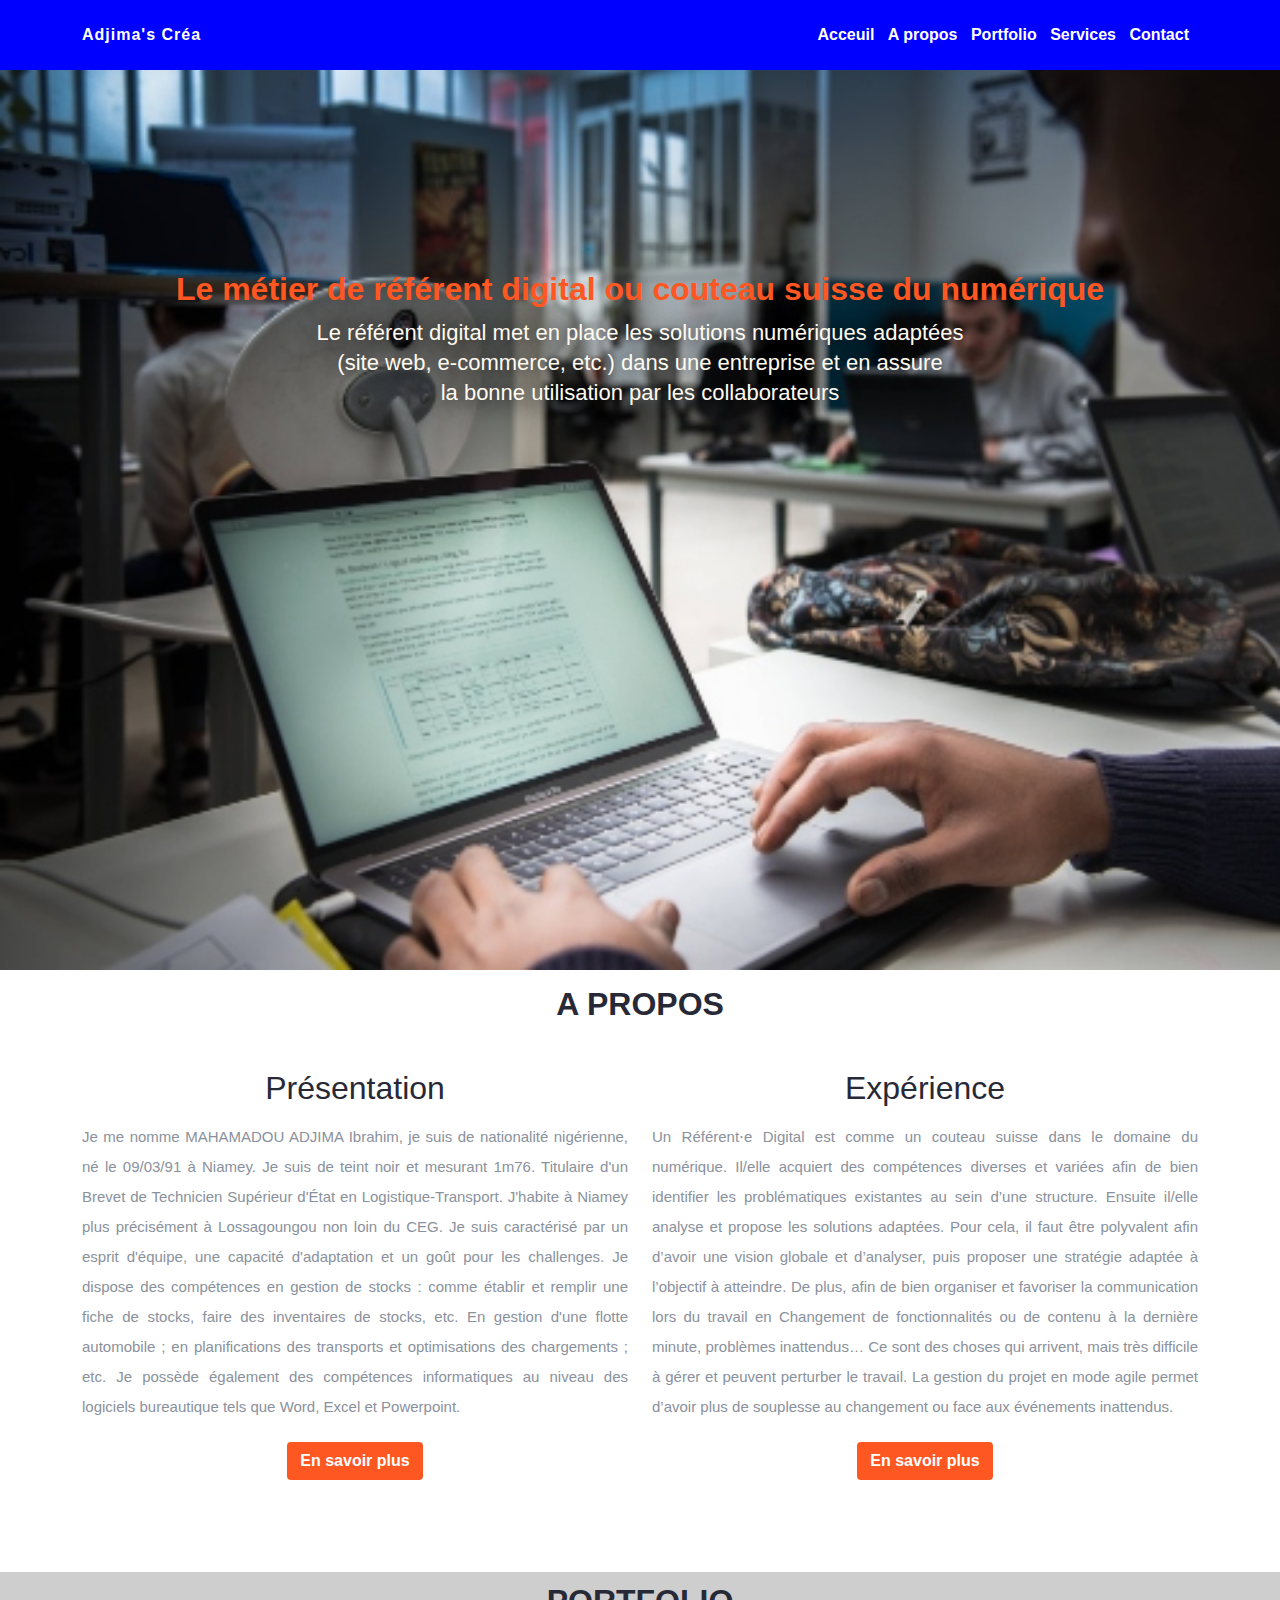
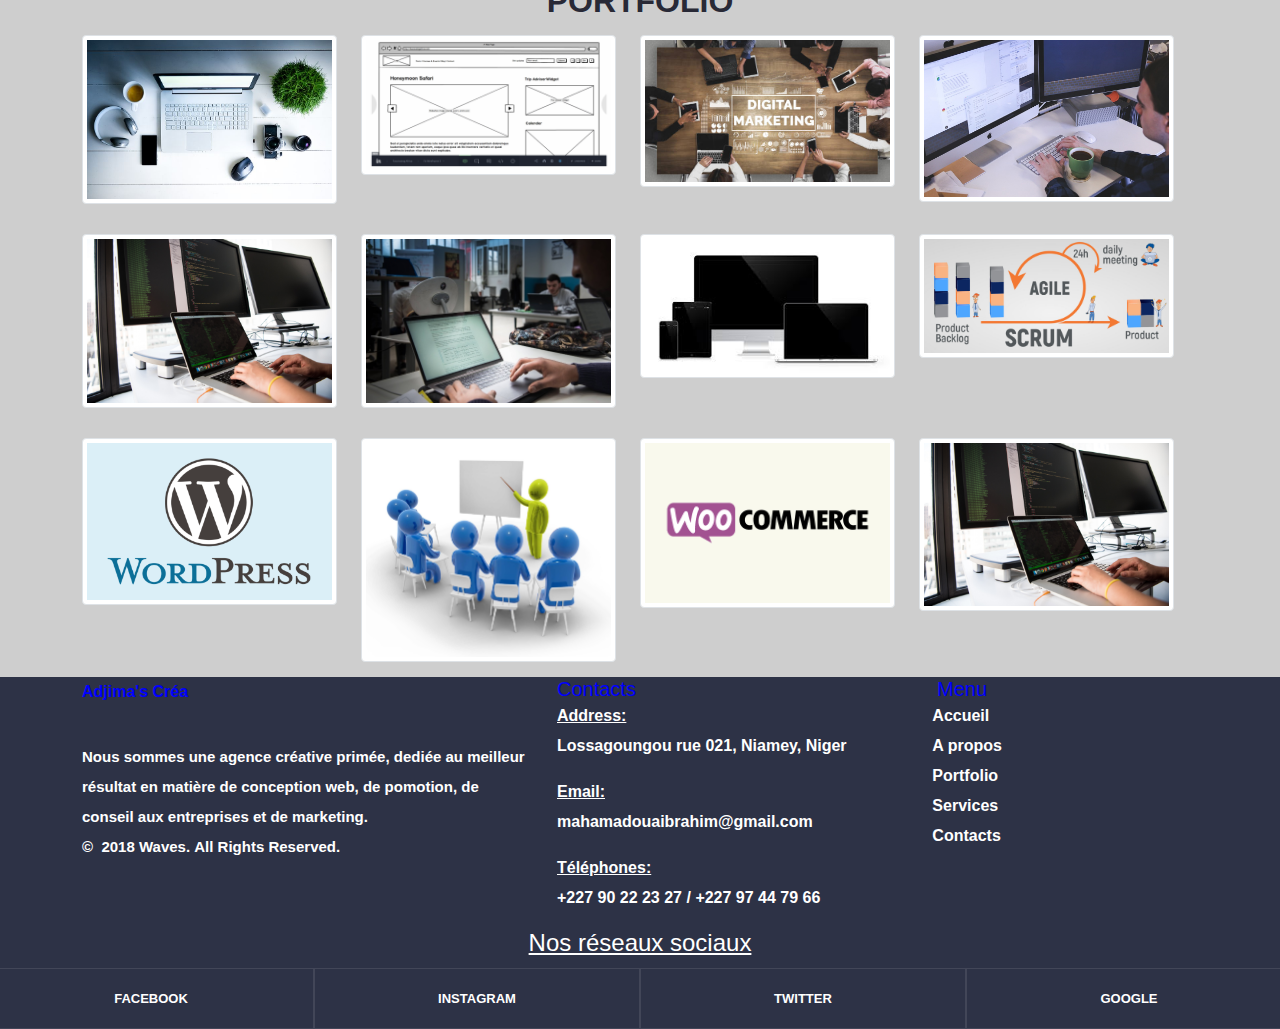
<file: index.html>
<!DOCTYPE html>
<html>
<head>
	<meta charset="utf-8">
	<meta name="viewport" content="width=device-width, initial-scale=1">
	<title>mon premier site</title>
	<!-- CSS only -->
	<link rel="stylesheet" type="text/css" href="css/bootstrap.css">
	<link rel="stylesheet" type="text/css" href="css/style.css">
	
</head>

<!--     contenu de mon site    -->

<body>
	<header class="container-fluid header">
    <div class="container">
      <a href="#" class="logo">Adjima's créa </a>
      <nav class="Menu">
        <a href="index.html"> Acceuil </a>
        <a href="#about"> A propos </a>
        <a href="#Portfolio"> Portfolio </a>
        <a href="service.html">Services </a>
        <a href="contact.html">Contact </a>
      </nav>
    </div>
  </header>
<!--         end header      -->	

<!--         bannière        -->	
<section class="container-fluid banner">
	<div class="image-wrap">
        <div class="img-content">
            <img src="images/apple.jpg" alt="">
        </div>
        
    </div>
	<div class="inner-banner">
		<h2>Le métier de référent digital ou couteau suisse du numérique</h2>
		<p>Le référent digital met en place les solutions numériques adaptées<br> (site web, e-commerce, etc.) dans une entreprise et en assure<br> la bonne utilisation par les collaborateurs</p>
		
	</div>
	</div>
</section>
<!--       end  bannière        -->	

<!--         à propos        -->  
<section id="about" class="container-fluid about">
	<div class="container">
		<div class="row">
			<h2 style="padding-top: 15px;font-weight: bold;">A PROPOS </h2>
			<article class="col-nd-6 col-lg-6 col-xs-12 col-sn-12">
				<h2 style="padding-bottom: 15px;">Présentation</h2>
				<p>
                    Je me nomme MAHAMADOU ADJIMA Ibrahim, je suis de nationalité nigérienne, né le 09/03/91 à Niamey. Je suis de teint noir et mesurant 1m76. Titulaire d'un Brevet de Technicien Supérieur d'État en Logistique-Transport. J'habite à Niamey plus précisément à Lossagoungou non loin du CEG.
                    Je suis caractérisé par un esprit d'équipe, une capacité d'adaptation et un goût pour les challenges. Je dispose des compétences en gestion de stocks : comme établir et remplir une fiche de stocks, faire des inventaires de stocks, etc. En gestion d'une flotte automobile ; en planifications des transports et optimisations des chargements ; etc. Je possède également des compétences informatiques au niveau des logiciels bureautique tels que Word, Excel et Powerpoint.
				</p>
				<a href="Présentation.html"><button class="btn btn-custom">En savoir plus</button></a>
			</article>
			<article class="col-nd-6 col-lg-6 col-xs-12 col-sn-12">
				<h2 style="padding-bottom: 15px;"> Expérience </h2>
				<p>
					Un Référent⋅e Digital est comme un couteau suisse dans le domaine du numérique.
                    Il/elle acquiert des compétences diverses et variées afin de bien identifier les problématiques existantes au sein d’une structure. Ensuite il/elle analyse et propose les solutions adaptées. Pour cela, il faut être polyvalent afin d’avoir une vision globale et d’analyser, puis proposer une stratégie adaptée à l’objectif à atteindre.
                    De plus, afin de bien organiser et favoriser la communication lors du travail en Changement de fonctionnalités ou de contenu à la dernière minute, problèmes inattendus… Ce sont des choses qui arrivent, mais très difficile à gérer et peuvent perturber le travail. La gestion du projet en mode agile permet d’avoir plus de souplesse au changement ou face aux événements inattendus.
				</p>
				<a href="cv.pdf"><button class="btn btn-custom"> En savoir plus</button></a>
			</article>
		</div>
	</div>
</section>	
<!--      end à propos        -->

<!--         portfolio        -->
<section id="Portfolio" class="container-fluid portfolio" style="background: #cecece;">
	<div class="container">
	<div class="row">
        <h2 style="padding-top: 10px;font-weight: bold;text-align: center;">PORTFOLIO </h2>
		<div class="row">
            <div class="col-lg-3 col-md-4 col-xs-6 thumb">
                
                    <img class="img-thumbnail"
                         src="images/computer.jpg"
                         alt="Another alt text">
            
            </div>
            <div class="col-lg-3 col-md-4 col-xs-6 thumb">
                
                    <img class="img-thumbnail"
                         src="images/wireframe.png"
                         alt="Another alt text">
                
            </div>

            <div class="col-lg-3 col-md-4 col-xs-6 thumb">
                
                    <img class="img-thumbnail"
                         src="images/social.jpg"
                         alt="Another alt text">
               
            </div>
            <div class="col-lg-3 col-md-4 col-xs-6 thumb">
                
                    <img class="img-thumbnail"
                         src="images/banner.jpg"
                         alt="Another alt text">
                
            </div>
            <div class="col-lg-3 col-md-4 col-xs-6 thumb">
                
                    <img class="img-thumbnail"
                         src="images/ibe.jpg"
                         alt="Another alt text">
                
            </div>
            <div class="col-lg-3 col-md-4 col-xs-6 thumb">
                
                    <img class="img-thumbnail"
                         src="images/apple.jpg"
                         alt="Another alt text">
                
            </div>
            <div class="col-lg-3 col-md-4 col-xs-6 thumb">
                
                    <img class="img-thumbnail"
                         src="images/images.jpg"
                         alt="Another alt text">
            
            </div>
            <div class="col-lg-3 col-md-4 col-xs-6 thumb">
                
                    <img class="img-thumbnail"
                         src="images/agile.jpg"
                         alt="Another alt text">
                
            </div>
            <div class="col-lg-3 col-md-4 col-xs-6 thumb">
                

                    <img class="img-thumbnail"
                         src="images/wordpress.gif"
                         alt="Another alt text">
                
            </div>
            <div class="col-lg-3 col-md-4 col-xs-6 thumb">
                
                    <img class="img-thumbnail"
                         src="images/formation.jpg"
                         alt="Another alt text">
                
            </div>
            <div class="col-lg-3 col-md-4 col-xs-6 thumb">
                
                    <img class="img-thumbnail"
                         src="images/woocommerce.jpg"
                         alt="Another alt text">
                
            </div>
            <div class="col-lg-3 col-md-4 col-xs-6 thumb">
                
                    <img class="img-thumbnail"
                         src="images/ibe.jpg"
                         alt="Another alt text">
                
        </div>


        
</section>
<!--      end portfolio       --> 


<!--      Mon footer      --> 

<footer class="section footer-classic context-dark bg-image" style="background: #2d3246;">
        <div class="container">
          <div class="row row-30">
            <div class="col-md-4 col-xl-5">
              <div class="pr-xl-4"><a href="#" style="padding-top: 6px;color: blue;">Adjima's Créa</a>

                <p style="padding-top: 35px;">Nous sommes une agence créative primée, dediée au meilleur résultat en matière de conception web, de pomotion, de conseil aux entreprises et de marketing.</p>
                <!-- Rights-->
                <p class="rights"><span>©  </span><span class="copyright-year">2018</span><span> </span><span>Waves</span><span>. </span><span>All Rights Reserved.</span></p>
              </div>
            </div>
            <div class="col-md-4">
              <h5 style="color: blue;">Contacts</h5>
              <dl class="contact-list">
                <dt><u>Address:</u></dt>
                <dd>Lossagoungou rue 021, Niamey, Niger</dd>
              </dl>
              <dl class="contact-list">
                <dt><u>Email:</u></dt>
                <dd><a href="mailto:#">mahamadouaibrahim@gmail.com</a></dd>
              </dl>
              <dl class="contact-list">
                <dt><u>Téléphones:</u></dt>
                <dd><a href="tel:#">+227 90 22 23 27</a> <span>/</span> <a href="tel:#">+227 97 44 79 66</a>
                </dd>
              </dl>
            </div>
            <div class="col-md-4 col-xl-3">
              <h5 style="color: blue;">Menu</h5>
              <ul class="nav-list">
                <li><a href="index.html">Accueil</a></li>
                <li><a href="#about">A propos</a></li>
                <li><a href="#Portfolio">Portfolio</a></li>
                <li><a href="service.html">Services</a></li>
                <li><a href="contact.html">Contacts</a></li>
              </ul>
            </div>
          </div>
        </div>
            <h4 style="padding-bottom: 10px;text-align: center;color: white;padding-bottom: 10px;"><u>Nos réseaux sociaux</u></h4>
        <div class="row no-gutters social-container">
          <div class="col"><a class="social-inner" href="https://www.facebook.com"><span class="icon mdi mdi-facebook"></span><span>Facebook</span></a></div>
          <div class="col"><a class="social-inner" href="https://www.instagram.com"><span class="icon mdi mdi-instagram"></span><span>instagram</span></a></div>
          <div class="col"><a class="social-inner" href="https://www.twitter.com"><span class="icon mdi mdi-twitter"></span><span>twitter</span></a></div>
          <div class="col"><a class="social-inner" href="https://www.google.com"><span class="icon mdi mdi-youtube-play"></span><span>google</span></a></div>
        </div>
      </footer>
      <link rel="stylesheet" type="text/css" href="js/bootstrap.js">
</body>
</html>
</file>
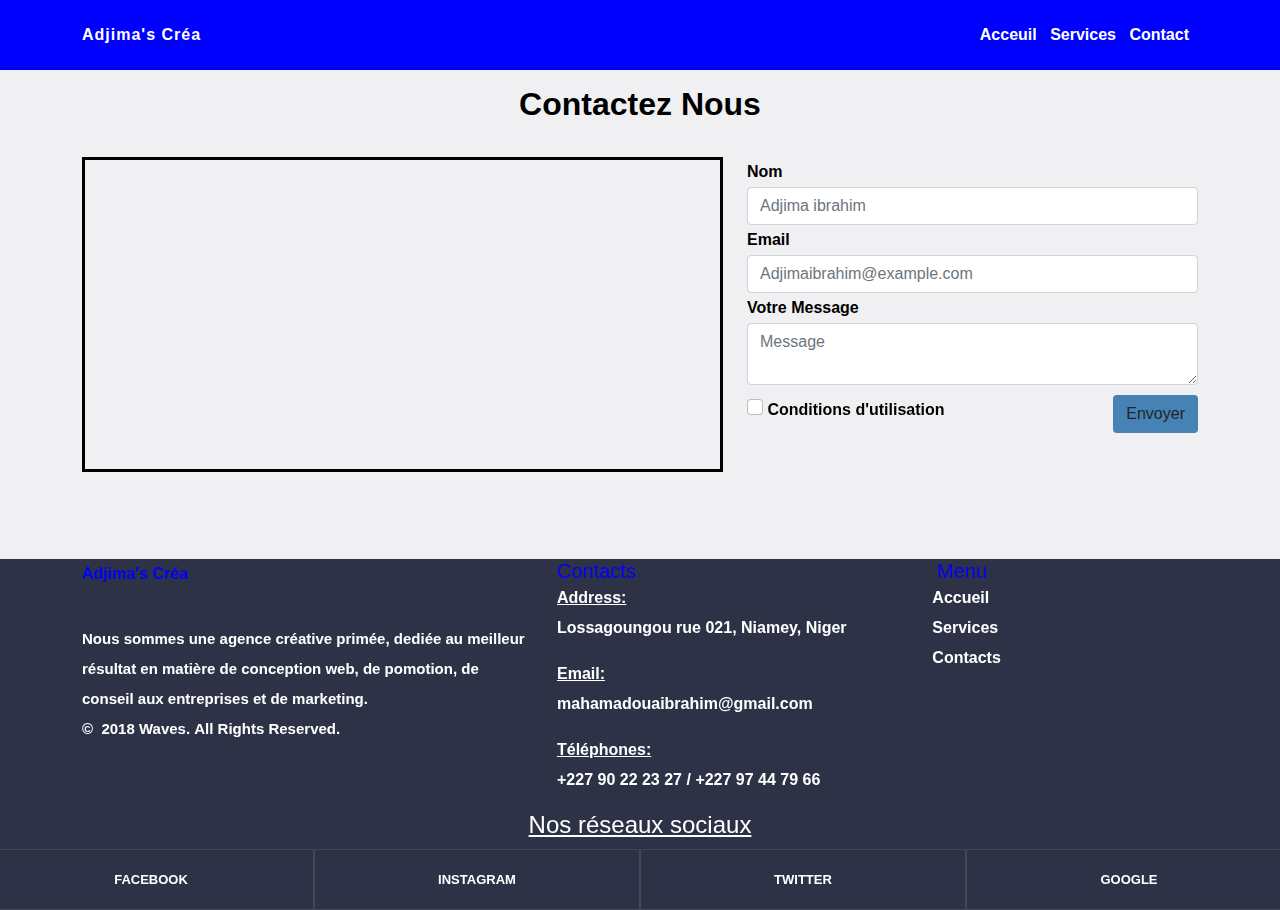
<file: contact.html>
<!DOCTYPE html>
<html>
<head>
  <meta charset="utf-8">
  <meta name="viewport" content="width=device-width, initial-scale=1">
  <title>mon premier site</title>
  <!-- CSS only -->
  <link rel="stylesheet" type="text/css" href="css/bootstrap.css">
  <link rel="stylesheet" type="text/css" href="css/style.css">
</head>
<!--     contenu de mon site    -->
<body>

  <header class="container-fluid header">
    <div class="container">
      <a href="index.html" class="logo">Adjima's Créa</a>
      <nav class="Menu">
        <a href="index.html"> Acceuil </a>
        
        <a href="service.html">Services </a>
        <a href="contact.html">Contact </a>
      </nav>
    </div>
  </header>
<section class="contactform">
  <div class="container">
    <div class="well well-sm">
      <h2><strong>Contactez Nous</strong></h2>
    </div>
  <div class="row">
    <div class="col-md-7">
        <iframe src="https://www.google.com/maps/embed?pb=!1m10!1m8!1m3!1d3736489.7218514383!2d90.21589792292741!3d23.857125486636733!3m2!1i1024!2i768!4f13.1!5e0!3m2!1sen!2sbd!4v1506502314230" width="100%" height="315" frameborder="0" style="border: solid;" allowfullscreen></iframe>
      </div>

      <div class="col-md-5">
          
        <form class="form-horizontal">
                    <div class="form-group">
                      <label for="exampleInputName2">Nom</label>
                      <input type="text" class="form-control" id="exampleInputName2" placeholder="Adjima ibrahim">
                    </div>
                    <div class="form-group">
                      <label for="exampleInputEmail2">Email</label>
                      <input type="email" class="form-control" id="exampleInputEmail2" placeholder="Adjimaibrahim@example.com">
                    </div>
                    <div class="form-group ">
                      <label for="exampleInputText">Votre Message</label>
                     <textarea  class="form-control" placeholder="Message"></textarea> 
                    </div>
                    <div style="padding-top: 10px;"><input class="form-check-input" type="checkbox" value="" id="invalidCheck2" required>
                <label class="form-check-label" for="invalidCheck2">
                  Conditions d'utilisation
                </label>
                <button type="submit" class="btn btn-default1" style="float: right; background: steelblue;">Envoyer</button>
              </div>  
        </form>
      </div>
    </div>
  </div>
</section>
<footer class="section footer-classic context-dark bg-image" style="background: #2d3246;">
      <div class="container">
        <div class="row row-30">
          <div class="col-md-4 col-xl-5">
            <div class="pr-xl-4"><a href="index.html" style="padding-top: 6px;color: blue;">Adjima's Créa</a>
                <p style="padding-top: 35px;">Nous sommes une agence créative primée, dediée au meilleur résultat en matière de conception web, de pomotion, de conseil aux entreprises et de marketing.</p>
                <!-- Rights-->
                <p class="rights"><span>©  </span><span class="copyright-year">2018</span><span> </span><span>Waves</span><span>. </span><span>All Rights Reserved.</span></p>
              </div>
            </div>
            <div class="col-md-4">
              <h5 style="color: blue;">Contacts</h5>
              <dl class="contact-list">
                <dt><u>Address:</u></dt>
                <dd>Lossagoungou rue 021, Niamey, Niger</dd>
              </dl>
              <dl class="contact-list">
                <dt><u>Email:</u></dt>
                <dd><a href="mailto:#">mahamadouaibrahim@gmail.com</a></dd>
              </dl>
              <dl class="contact-list">
                <dt><u>Téléphones:</u></dt>
                <dd><a href="tel:#">+227 90 22 23 27</a> <span>/</span> <a href="tel:#">+227 97 44 79 66</a>
                </dd>
              </dl>
            </div>
            <div class="col-md-4 col-xl-3">
              <h5 style="color: blue;">Menu</h5>
              <ul class="nav-list">
                <li><a href="index.html">Accueil</a></li>
                
                <li><a href="service.html">Services</a></li>
                <li><a href="contact.html">Contacts</a></li>
              </ul>
            </div>
          </div>
        </div>
        <h4 style="padding-bottom: 10px;text-align: center;color: white;padding-bottom: 10px;"><u>Nos réseaux sociaux</u></h4>
        <div class="row no-gutters social-container">
          <div class="col"><a class="social-inner" href="https://www.facebook.com"><span class="icon mdi mdi-facebook"></span><span>Facebook</span></a></div>
          <div class="col"><a class="social-inner" href="https://www.instagram.com"><span class="icon mdi mdi-instagram"></span><span>instagram</span></a></div>
          <div class="col"><a class="social-inner" href="https://www.twitter.com"><span class="icon mdi mdi-twitter"></span><span>twitter</span></a></div>
          <div class="col"><a class="social-inner" href="https://www.google.com"><span class="icon mdi mdi-youtube-play"></span><span>google</span></a></div>
        </div>
      </footer>

</body>
</html>
</file>
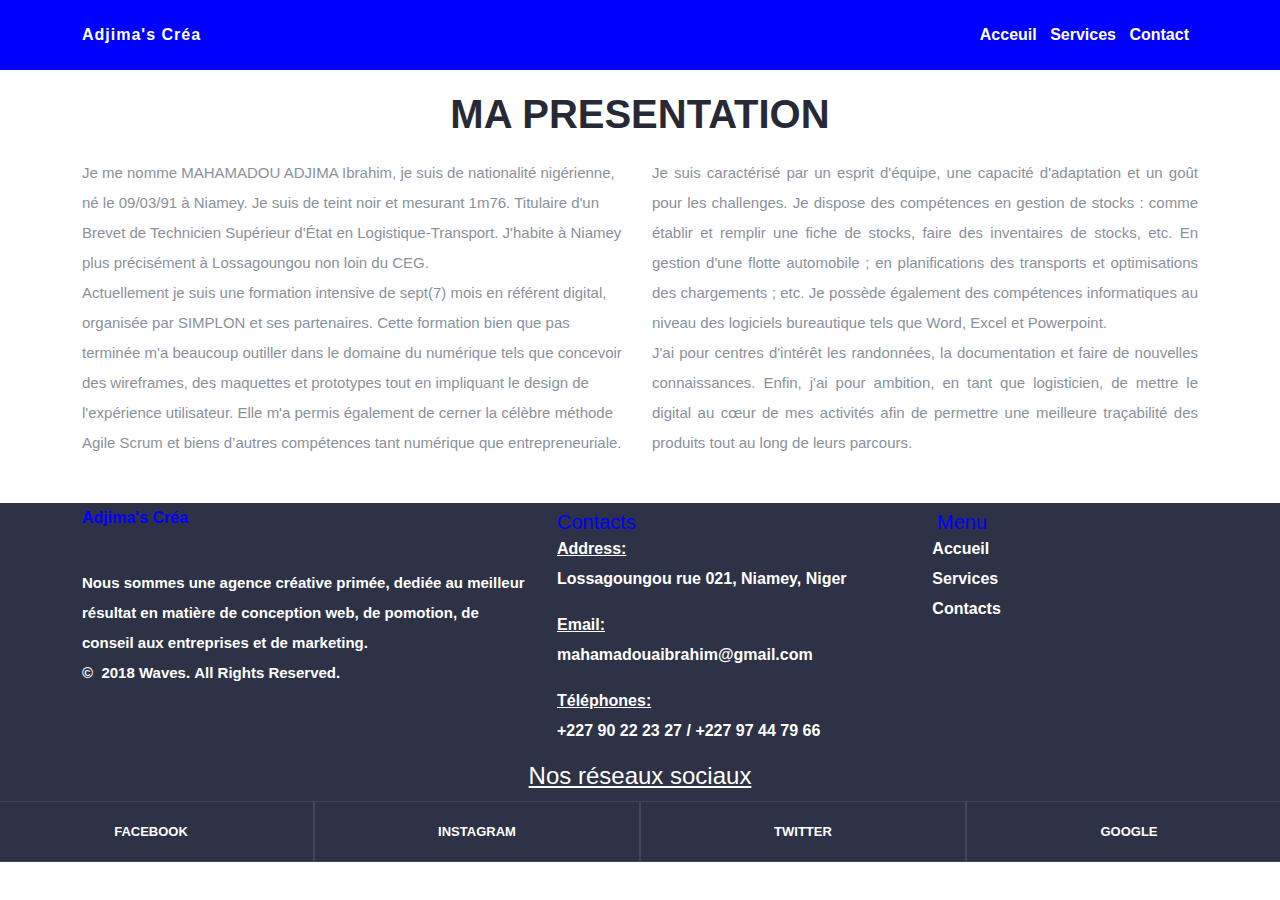
<file: Présentation.html>
<!DOCTYPE html>
<html>
<head>
	<meta charset="utf-8">
	<meta name="viewport" content="width=device-width, initial-scale=1">
	<title>mon premier site</title>
	<!-- CSS only -->
	<link rel="stylesheet" type="text/css" href="css/bootstrap.css">
	<link rel="stylesheet" type="text/css" href="css/style.css">
	
</head>
<!--     contenu de mon site    -->
<body>

	<header class="container-fluid header">
		<div class="container">
			<a href="#" class="logo">Adjima's Créa</a>
			<nav class="Menu">
				<a href="index.html"> Acceuil </a>
				<a href="service.html">Services </a>
				<a href="contact.html">Contact </a>
			</nav>
		</div>
	</header>
<div class="container">
  <div class="row">
	<h1 style="padding-top: 20px;padding-bottom: 20px; text-align: center;font-weight: bold;">MA PRESENTATION</h1>
  <div class="col-md-6 col-sn-12" style="padding-bottom: 25px;">
	<p style="padding-bottom: 20px;" style="text-align: justify;">
Je me nomme MAHAMADOU ADJIMA Ibrahim, je suis de nationalité nigérienne, né le 09/03/91 à Niamey. Je suis de teint noir et mesurant 1m76. Titulaire d'un Brevet de Technicien Supérieur d'État en Logistique-Transport. J'habite à Niamey plus précisément à Lossagoungou non loin du CEG.<br> 
Actuellement je suis une formation intensive de sept(7) mois en référent digital, organisée par SIMPLON et ses partenaires. Cette formation bien que pas terminée m'a beaucoup outiller dans le domaine du numérique tels que concevoir des wireframes, des maquettes et prototypes tout en impliquant le design de l'expérience utilisateur. Elle m'a permis également de cerner la célèbre méthode Agile Scrum et biens d’autres compétences tant numérique que entrepreneuriale.<br>
</p>
</div>
<div class="col-md-6 col-sn-12" style="text-align: justify;">
<p>
Je suis caractérisé par un esprit d'équipe, une capacité d'adaptation et un goût pour les challenges. 
Je dispose des compétences en gestion de stocks : comme établir et remplir une fiche de stocks, faire des inventaires de stocks, etc. En gestion d'une flotte automobile ; en planifications  des transports et optimisations des chargements ; etc. Je possède également des compétences informatiques au niveau des logiciels bureautique tels que Word, Excel et Powerpoint.<br>
J'ai pour centres d'intérêt les randonnées, la documentation et faire de nouvelles connaissances. 
Enfin, j'ai pour ambition, en tant que logisticien, de mettre le digital au cœur de mes activités afin de permettre une meilleure traçabilité des produits tout au long de leurs parcours. 
</p>
</div>
</div>
</div>
<footer class="section footer-classic context-dark bg-image" style="background: #2d3246;">
        <div class="container">
          <div class="row row-30">
            <div class="col-md-4 col-xl-5">
              <div class="pr-xl-4"><a href="index.html" style="padding-top: 7px;color: blue;">Adjima's Créa</a>

                <p style="padding-top: 35px;">Nous sommes une agence créative primée, dediée au meilleur résultat en matière de conception web, de pomotion, de conseil aux entreprises et de marketing.</p>
                <!-- Rights-->
                <p class="rights"><span>©  </span><span class="copyright-year">2018</span><span> </span><span>Waves</span><span>. </span><span>All Rights Reserved.</span></p>
              </div>
            </div>
            <div class="col-md-4">
              <h5 style="color: blue; padding-top: 7px;">Contacts</h5>
              <dl class="contact-list">
                <dt><u>Address:</u></dt>
                <dd>Lossagoungou rue 021, Niamey, Niger</dd>
              </dl>
              <dl class="contact-list">
                <dt><u>Email:</u></dt>
                <dd><a href="mailto:#">mahamadouaibrahim@gmail.com</a></dd>
              </dl>
              <dl class="contact-list">
                <dt><u>Téléphones:</u></dt>
                <dd><a href="tel:#">+227 90 22 23 27</a> <span>/</span> <a href="tel:#">+227 97 44 79 66</a>
                </dd>
              </dl>
            </div>
            <div class="col-md-4 col-xl-3">
              <h5 style="color: blue; padding-top: 7px;">Menu</h5>
              <ul class="nav-list">
                <li><a href="index.html">Accueil</a></li>
                <li><a href="service.html">Services</a></li>
                <li><a href="contact.html">Contacts</a></li>
              </ul>
            </div>
          </div>
        </div>
            <h4 style="padding-bottom: 10px;text-align: center;color: white;padding-bottom: 10px;"><u>Nos réseaux sociaux</u></h4>
        <div class="row no-gutters social-container">
          <div class="col"><a class="social-inner" href="https://www.facebook.com"><span class="icon mdi mdi-facebook"></span><span>Facebook</span></a></div>
          <div class="col"><a class="social-inner" href="https://www.instagram.com"><span class="icon mdi mdi-instagram"></span><span>instagram</span></a></div>
          <div class="col"><a class="social-inner" href="https://www.twitter.com"><span class="icon mdi mdi-twitter"></span><span>twitter</span></a></div>
          <div class="col"><a class="social-inner" href="https://www.google.com"><span class="icon mdi mdi-youtube-play"></span><span>google</span></a></div>
        </div>
      </footer

</body>
</html>
</file>
<file: css/style.css>
/* font family : sans serif */
body, html {
	padding: 0;
	margin: 0;
}

body {
	font-family: philosoper sans-serif;
}

a, a:hover {
	text-decoration: none;
}
.container-fluid {
	padding: 0;
}



/*  header  */

.header {
	background-color: blue;
	height: 70px;
	line-height: 70px;
}
.logo {
	color: #ffffff;
	text-transform: capitalize;
	font-weight: bold;
	letter-spacing: 1px;
	float: left;

}
.Menu {
	float: right ;
	
}
.Menu a {
	color: #ffffff;
	margin-right: 9px;
	font-weight: bold;
	
}


.Menu a:hover {
	color: #000000;
}

.banner {
	width: 100%;
	max-width: 100%;
	margin-bottom:;
	padding-top: 0;
	margin-top: 0;

}
.ban {
	width: 100%;
	max-width: 100%;
	position: relative;
	padding-top: 0;
}

.ban img {
	width: 100%;
	max-width: 100%;
	height: 100%;
	margin-top: 0;
}
.inner-banner {
	position: absolute;
	top: 30%;
	width: 100%;
	text-align: center;
}
.inner-banner h2 {
	color: #FF5722;
	font-weight: bold;
}
.inner-banner p {
	font-size: 22px;
	color: floralwhite;
	padding-top: 10px;
	text-shadow: 1px 1px 20px #000000;
	
}
.btn-custom {
	background-color: #FF5722;
	color: white;
	margin-top: 20px;
	font-weight: bold;
}
.btn-custom:hover {
background-color: #cecece;

}
.about {
	text-align: center;
}
.about article {
	margin-top: 2%;
	padding-top: 2%;
	margin-bottom: 8%;
	
}

.about {
	background-color: #ffffff;
}

.about article h2 {
	text-align: center;
}
.about article p {
	text-align: justify;
}
.btn:focus, .btn:active, button:focus, button:active {
  outline: none !important;
  box-shadow: none !important;
}

#image-gallery .modal-footer{
  display: block;
}

.thumb{
  margin-top: 15px;
  margin-bottom: 15px;
}



       

      .banner-content {
            position: absolute;
            z-index: 99999;
            top: 50%;
            left: 50%;
            transform: translate(-50%, -50%);
            width: 80%;
            text-align: center;
            font-size: 1.5em;
            color: #fff;
            line-height: 1.5;
        }

        .img-content img {
            width: 100%;
            height: 100vh;
            display: block;
        }

        .overlay {
            position: absolute;
            top: 0;
            left: 0;
            width: 100%;
            background: ;
            opacity: .8;
            z-index: 999;
            height: 100%;
        }

        
        }
        #Portfolio {
        	background-color: #c0c0c0;
        }

        .btn-red {
            background-color: red;
        }

        .btn-green {
            background-color: #4CAF50;
        }


       
body {
	font-family: 'Philosopher', sans-serif;
	position:;
	font-weight: 400;
	font-size: 16px;
	color: #8a919c;
	line-height: 30px;
}

.pt-100 {
	padding-top: 100px;
}

.pb-100 {
	padding-bottom: 100px;
}

.ptb-100 {
	padding: 100px 0px;
}

.pt-70 {
	padding-top: 70px;
}

.pb-70 {
	padding-bottom: 70px;
}

.ptb-70 {
	padding: 70px 0px;
}

p {
	font-size: 15px;
	margin: 0px;
	padding: 0px;
}

h1,
h2,
h3,
h4,
h5,
h6 {
	margin: 0;
	padding: 0;
	color: #282936;
}

#services .title {
	font-size: 46px;
	color: #000000;
	font-weight: 600;
}

#services .title span {
	font-size: 46px;
	color: #FF5722;
	font-weight: 600;
}

#services .btn-primary {
	color: #fff;
	background-color: #FF5722;
	border: none;
	font-size: 14px;
	letter-spacing: 1px;
	text-transform: uppercase;
	padding: 12px 20px;
	min-width: 150px;
	transition: all 0.5s ease;
	-moz-transition: all 0.5s ease;
	-webkit-transition: all 0.5s ease;
	-ms-transition: all 0.5s ease;
	-o-transition: all 0.5s ease;
}

.btn-primary:hover {
	background-color: grey;
}

.card-items .card {
	position: relative;
	display: -ms-flexbox;
	display: flex;
	-ms-flex-direction: column;
	flex-direction: column;
	min-width: 0;
	word-wrap: break-word;
	background-color: #fff;
	background-clip: border-box;
	border: none;
	border-radius: .25rem;
	box-shadow: 0 2px 48px 0 rgba(0, 0, 0, 0.08);
	margin-bottom: 30px;
}

.card-items .card .card-body i {
	border-radius: 6px;
	font-size: 31px;
	color: #ff5722;
	background-color: #ff57221c;
	width: 50px;
	height: 50px;
	display: flex;
	justify-content: center;
	align-items: center;
}

.card-items .card .card-body .card-title {
	margin-bottom: .75rem;
	margin-top: 26px;
	margin-bottom: 15px;
}

.bi-arrow-up-circle-fill {
	float: right;
	margin-bottom: 30px;
	margin-right: 15px;
	position: static;
	color: red;
}

/*                                      */

.footer-classic a, .footer-classic a:focus, .footer-classic a:active {
    color: #ffffff;

}
.footer-classic a
.nav-list li {
    padding-top: 5px;
    padding-bottom: 5px;
}

.nav-list li a:hover:before {
    margin-left: 0;
    opacity: 1;
    visibility: visible;
}

ul, ol {
    list-style: none;
    padding: 0;
    margin: 0;
}

.social-inner {
    display: flex;
    flex-direction: column;
    align-items: center;
    width: 100%;
    padding: 23px;
    font: 900 13px/1 "Lato", -apple-system, BlinkMacSystemFont, "Segoe UI", Roboto, "Helvetica Neue", Arial, sans-serif;
    text-transform: uppercase;
    color: rgba(255, 255, 255, 0.5);
}
.social-inner:hover {
	color: blue;
}


.social-container .col {
    border: 1px solid rgba(255, 255, 255, 0.1);
}
.nav-list li a:before {
    content: "\f14f";
    font: 400 21px/1 "Material Design Icons";
    color: #4d6de6;
    display: inline-block;
    vertical-align: baseline;
    margin-left: -28px;
    margin-right: 7px;
    opacity: 0;
    visibility: hidden;
    transition: .22s ease;
}

.footer-classic h3 {
	text-align: center;
	color: white;
}


.contactform {
	background-color: #f0f0f2;
	color: #000000 ;
	padding-bottom: 6%;
	font-weight: bold;
}

.contactform h2 {
	text-align: center;
	color: #000000;
	padding-top: 0;

}

.contactform h2 {
	padding-bottom: 3%;
	padding-top: 15px;
}

.contactform .btn-default {
	color: white;
	background-color: #2d3246;
}

.contactform .btn-default:hover {
	color: blue;


}

.footer-classic .col-md-4 {
	color: white;
	font-weight: bold;
}
</file>
